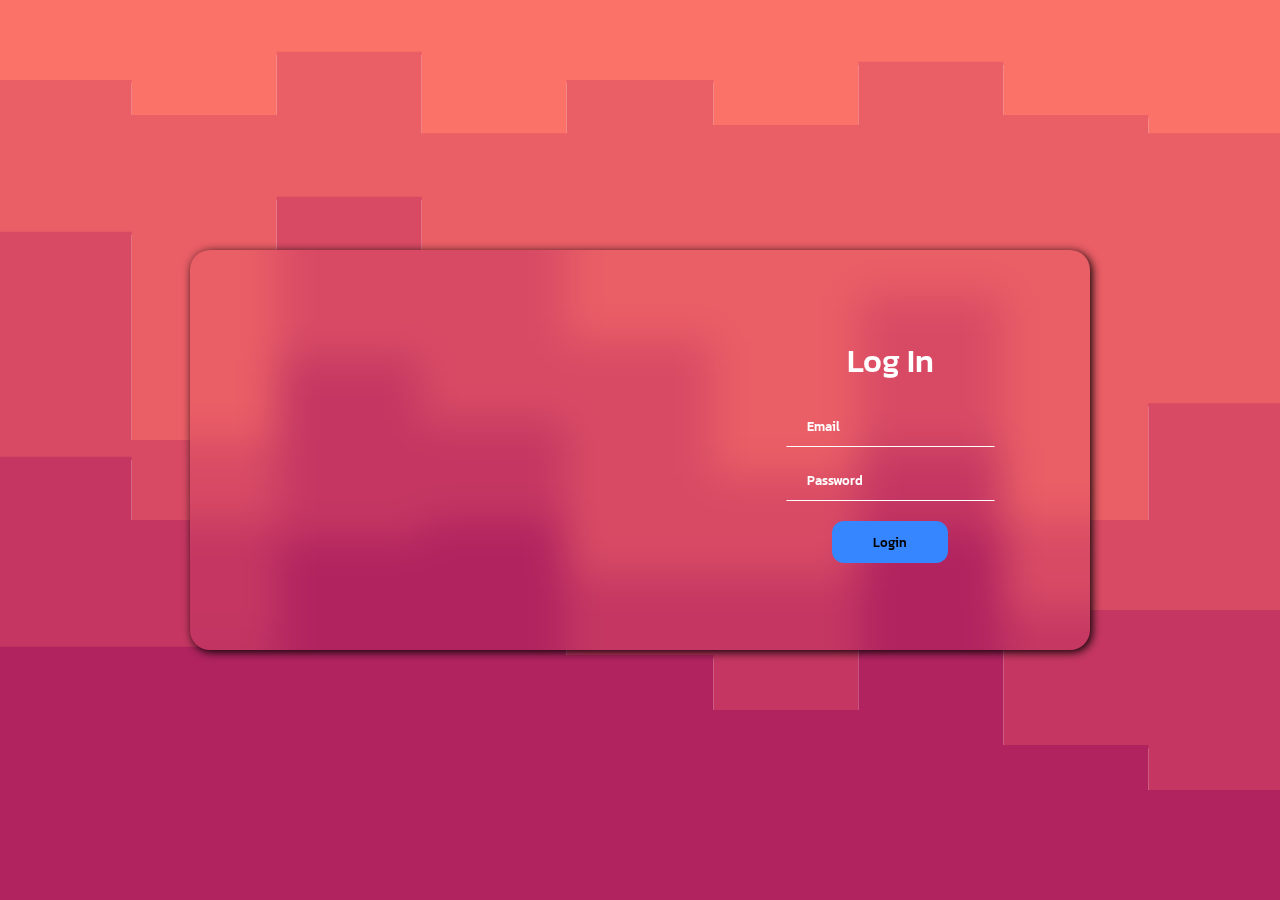
<file: index.html>
<!DOCTYPE html>
<html lang="en">

<head>
    <meta charset="UTF-8">
    <meta name="viewport" content="width=device-width, initial-scale=1.0">
    <title>Document</title>
    <link rel="stylesheet" href="style.css">
    <link rel="stylesheet" href="https://cdnjs.cloudflare.com/ajax/libs/font-awesome/6.6.0/css/all.min.css" integrity="sha512-Kc323vGBEqzTmouAECnVceyQqyqdsSiqLQISBL29aUW4U/M7pSPA/gEUZQqv1cwx4OnYxTxve5UMg5GT6L4JJg==" crossorigin="anonymous" referrerpolicy="no-referrer" />
</head>

<body>
    <div class="container">
        <div class="box-con1">
            <div class="box-con2">
                <div class="items-1">
                    <!-- <h1 class="text-1">box1</h1> -->
                </div>
                <div class="items-2">
                    <div class="input-con">
                        <h1 class="text-login">Log In</h1>
                        <div class="input-1">
                            <input type="text" placeholder="Email" />
                        </div>
                        <div class="input-1">
                            <input type="text" placeholder="Password" />
                        </div>
                        <button class="btn-login" onclick="window.location.href='home.html'">Login</button>
                    </div>
                </div>
            </div>
        </div>
    </div>
</body>

</html>
</file>
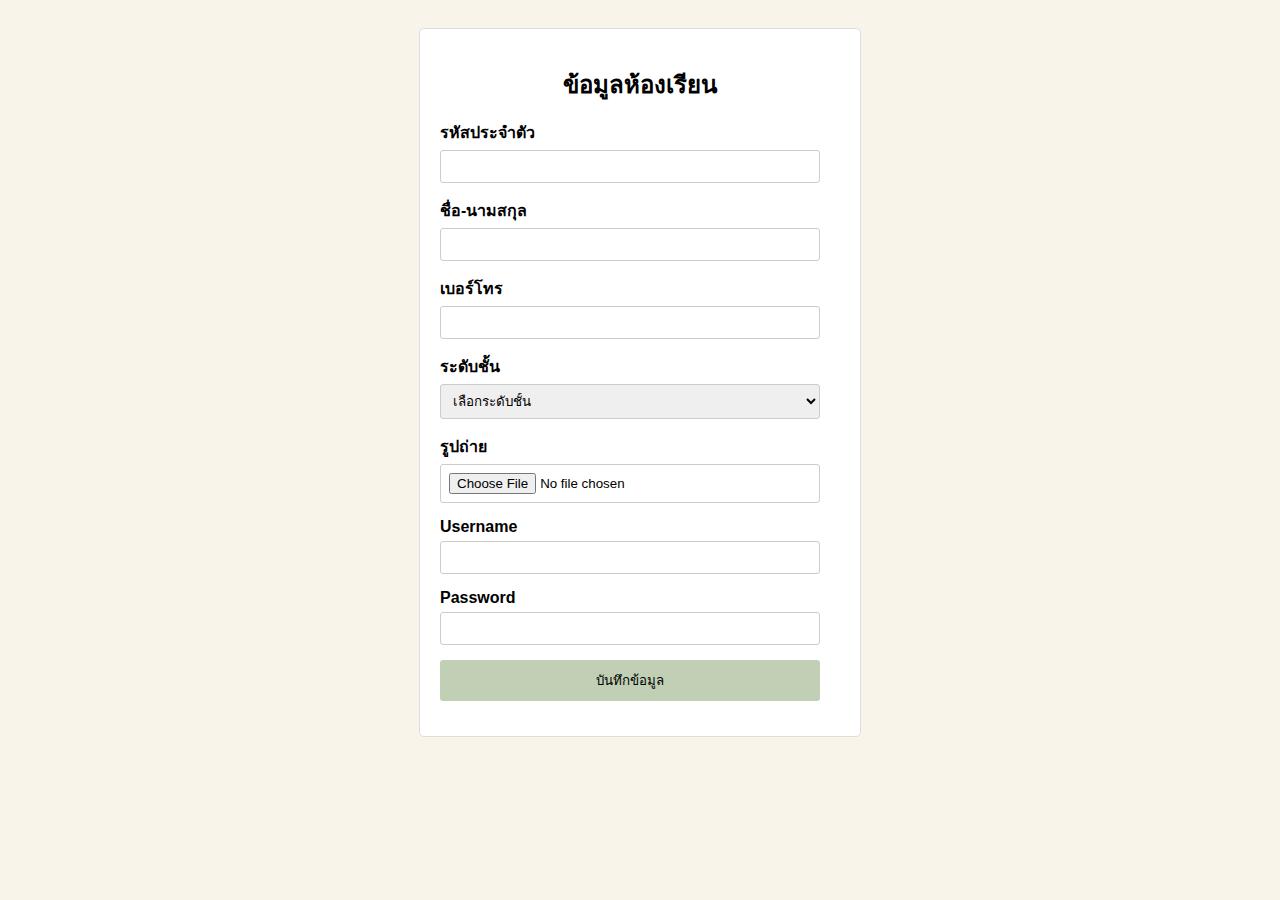
<file: add-classroom.html>
<!DOCTYPE html>
<html lang="th">
<head>
    <meta charset="UTF-8">
    <meta name="viewport" content="width=device-width, initial-scale=1.0">
    <title>ข้อมูลนักเรียน</title>
    <link rel="stylesheet" href="add-classroom.css">
</head>
<body>

<div class="form-container">
    <h1>ข้อมูลห้องเรียน</h1>
    <form>
        <div class="form-group">
            <label for="student-id">รหัสประจำตัว</label>
            <input type="text" id="student-id" name="student-id">
        </div>
        <div class="form-group">
            <label for="name">ชื่อ-นามสกุล</label>
            <input type="text" id="name" name="name">
        </div>
        <div class="form-group">
            <label for="phone">เบอร์โทร</label>
            <input type="text" id="phone" name="phone">
        </div>
        <div class="form-group">
            <label for="level">ระดับชั้น</label>
            <select id="level" name="level">
                <option value="">เลือกระดับชั้น</option>
                <option value="1">1</option>
                <option value="2">2</option>
                <option value="3">3</option>
            </select>
        </div>
        <div class="form-group">
            <label for="photo">รูปถ่าย</label>
            <input type="file" id="photo" name="photo">
        </div>
        <div class="form-group">
            <label for="username">Username</label>
            <input type="text" id="username" name="username">
        </div>
        <div class="form-group">
            <label for="password">Password</label>
            <input type="password" id="password" name="password">
        </div>
        <div class="form-group">
            <button type="submit">บันทึกข้อมูล</button>
        </div>
    </form>
</div>

</body>
</html>
</file>
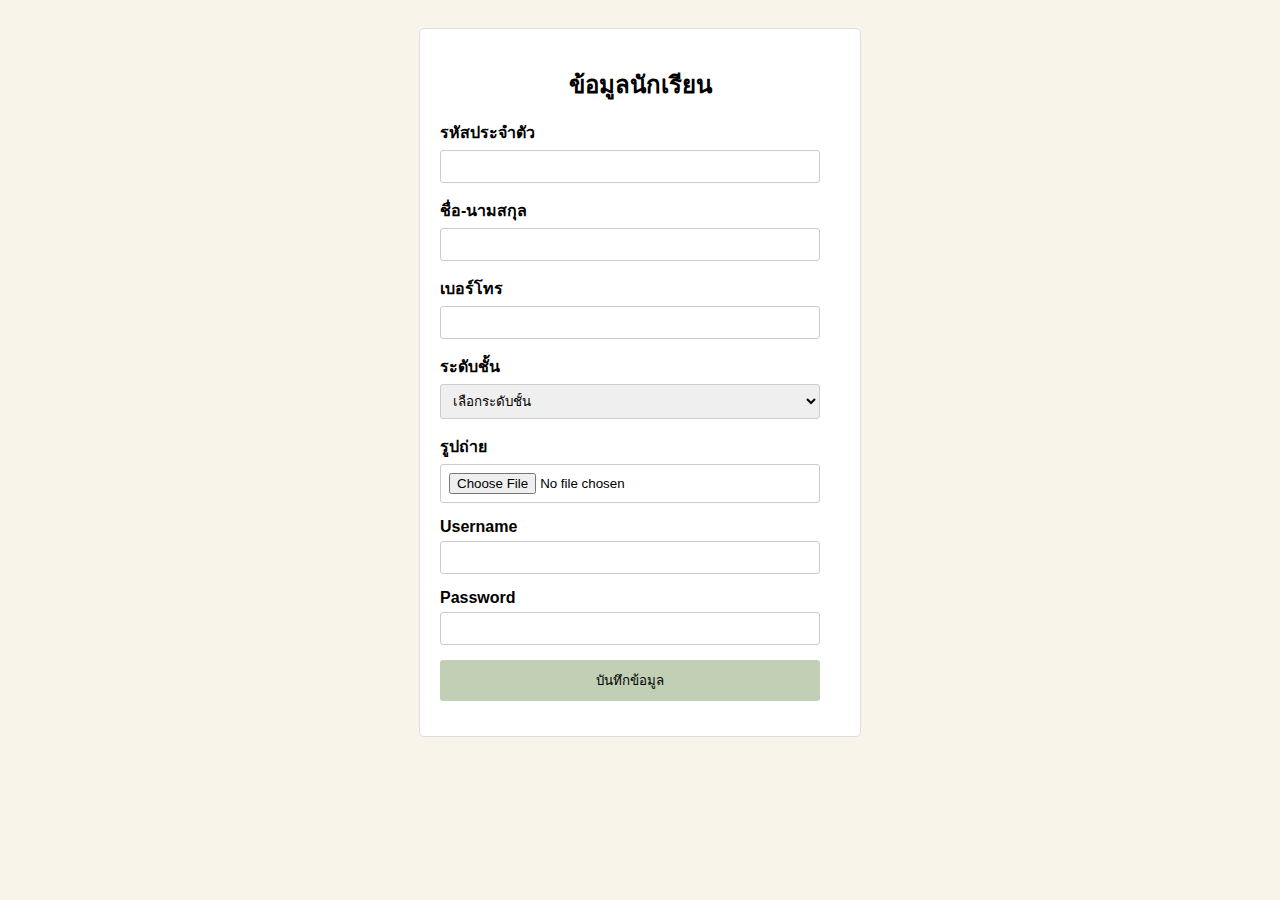
<file: add-student.html>
<!DOCTYPE html>
<html lang="th">
<head>
    <meta charset="UTF-8">
    <meta name="viewport" content="width=device-width, initial-scale=1.0">
    <title>ข้อมูลนักเรียน</title>
    <link rel="stylesheet" href="add-student.css">
</head>
<body>

<div class="form-container">
    <h1>ข้อมูลนักเรียน</h1>
    <form>
        <div class="form-group">
            <label for="student-id">รหัสประจำตัว</label>
            <input type="text" id="student-id" name="student-id">
        </div>
        <div class="form-group">
            <label for="name">ชื่อ-นามสกุล</label>
            <input type="text" id="name" name="name">
        </div>
        <div class="form-group">
            <label for="phone">เบอร์โทร</label>
            <input type="text" id="phone" name="phone">
        </div>
        <div class="form-group">
            <label for="level">ระดับชั้น</label>
            <select id="level" name="level">
                <option value="">เลือกระดับชั้น</option>
                <option value="1">1</option>
                <option value="2">2</option>
                <option value="3">3</option>
            </select>
        </div>
        <div class="form-group">
            <label for="photo">รูปถ่าย</label>
            <input type="file" id="photo" name="photo">
        </div>
        <div class="form-group">
            <label for="username">Username</label>
            <input type="text" id="username" name="username">
        </div>
        <div class="form-group">
            <label for="password">Password</label>
            <input type="password" id="password" name="password">
        </div>
        <div class="form-group">
            <button type="submit">บันทึกข้อมูล</button>
        </div>
    </form>
</div>

</body>
</html>
</file>
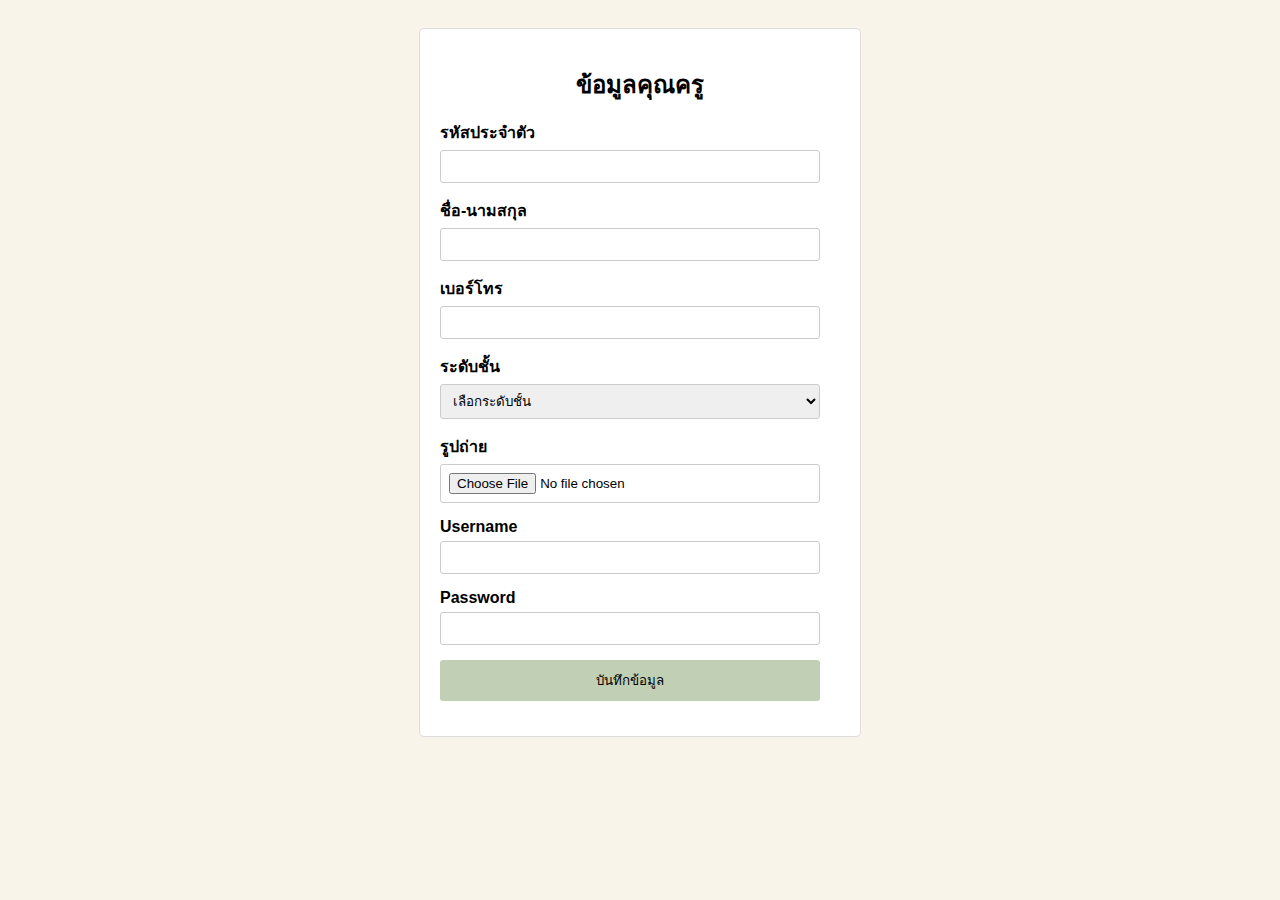
<file: add-teacher.html>
<!DOCTYPE html>
<html lang="th">
<head>
    <meta charset="UTF-8">
    <meta name="viewport" content="width=device-width, initial-scale=1.0">
    <title>ข้อมูลนักเรียน</title>
    <link rel="stylesheet" href="add-teacher.css">
</head>
<body>

<div class="form-container">
    <h1>ข้อมูลคุณครู</h1>
    <form>
        <div class="form-group">
            <label for="student-id">รหัสประจำตัว</label>
            <input type="text" id="student-id" name="student-id">
        </div>
        <div class="form-group">
            <label for="name">ชื่อ-นามสกุล</label>
            <input type="text" id="name" name="name">
        </div>
        <div class="form-group">
            <label for="phone">เบอร์โทร</label>
            <input type="text" id="phone" name="phone">
        </div>
        <div class="form-group">
            <label for="level">ระดับชั้น</label>
            <select id="level" name="level">
                <option value="">เลือกระดับชั้น</option>
                <option value="1">1</option>
                <option value="2">2</option>
                <option value="3">3</option>
            </select>
        </div>
        <div class="form-group">
            <label for="photo">รูปถ่าย</label>
            <input type="file" id="photo" name="photo">
        </div>
        <div class="form-group">
            <label for="username">Username</label>
            <input type="text" id="username" name="username">
        </div>
        <div class="form-group">
            <label for="password">Password</label>
            <input type="password" id="password" name="password">
        </div>
        <div class="form-group">
            <button type="submit">บันทึกข้อมูล</button>
        </div>
    </form>
</div>

</body>
</html>
</file>
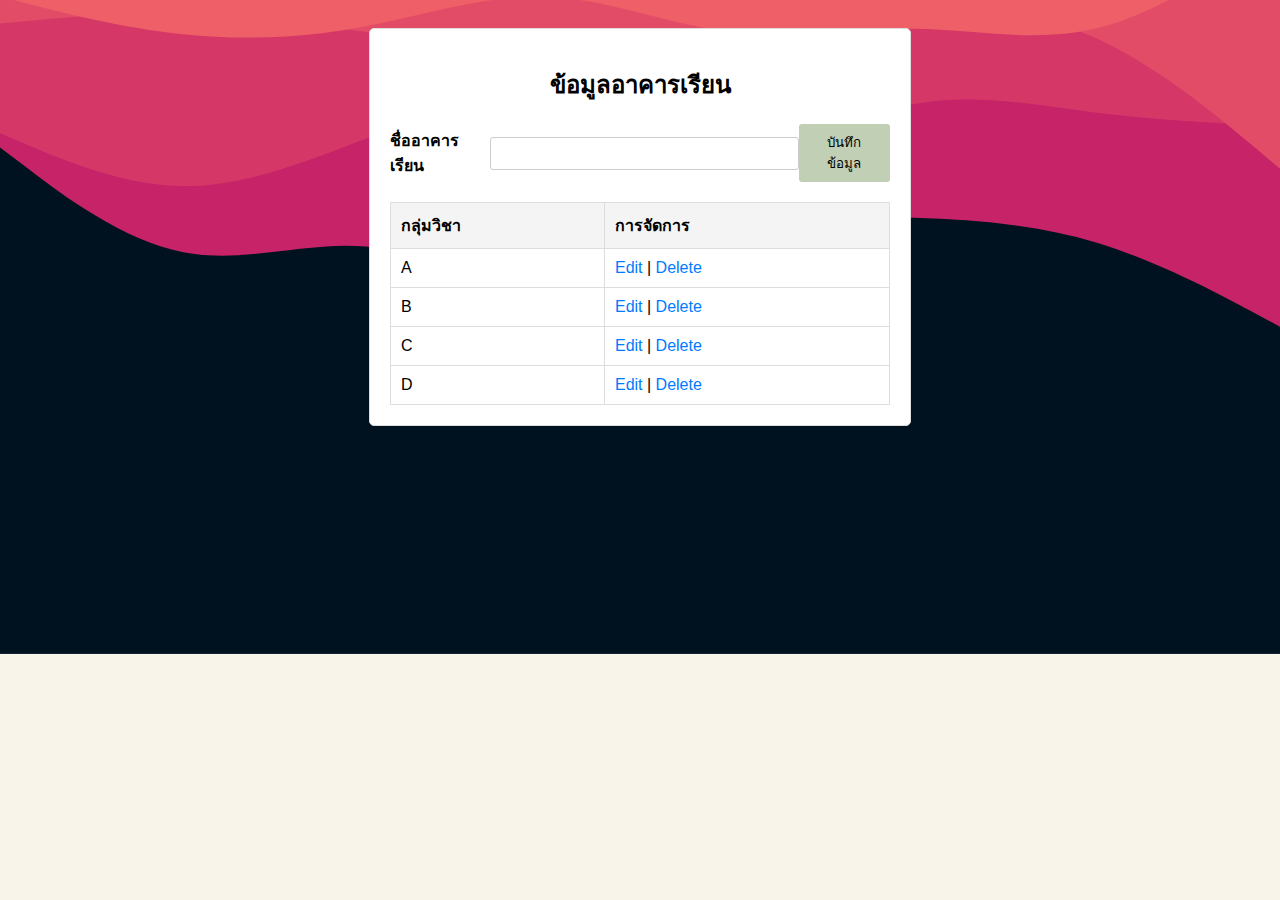
<file: building.html>
<!DOCTYPE html>
<html lang="th">
<head>
    <meta charset="UTF-8">
    <meta name="viewport" content="width=device-width, initial-scale=1.0">
    <title>ข้อมูลกลุ่มวิชา</title>
    <link rel="stylesheet" href="building.css">
</head>
<body>

<div class="container">
    <h1>ข้อมูลอาคารเรียน</h1>
    
    <div class="form-group">
        <label for="subject-group">ชื่ออาคารเรียน</label>
        <input type="text" id="subject-group" name="subject-group">
        <button type="button">บันทึกข้อมูล</button>
    </div>
    
    <table>
        <thead>
            <tr>
                <th>กลุ่มวิชา</th>
                <th>การจัดการ</th>
            </tr>
        </thead>
        <tbody>
            <tr>
                <td>A</td>
                <td><a href="#">Edit</a> | <a href="#">Delete</a></td>
            </tr>
            <tr>
                <td>B</td>
                <td><a href="#">Edit</a> | <a href="#">Delete</a></td>
            </tr>
            <tr>
                <td>C</td>
                <td><a href="#">Edit</a> | <a href="#">Delete</a></td>
            </tr>
            <tr>
                <td>D</td>
                <td><a href="#">Edit</a> | <a href="#">Delete</a></td>
            </tr>
        </tbody>
    </table>
</div>

</body>
</html>
</file>
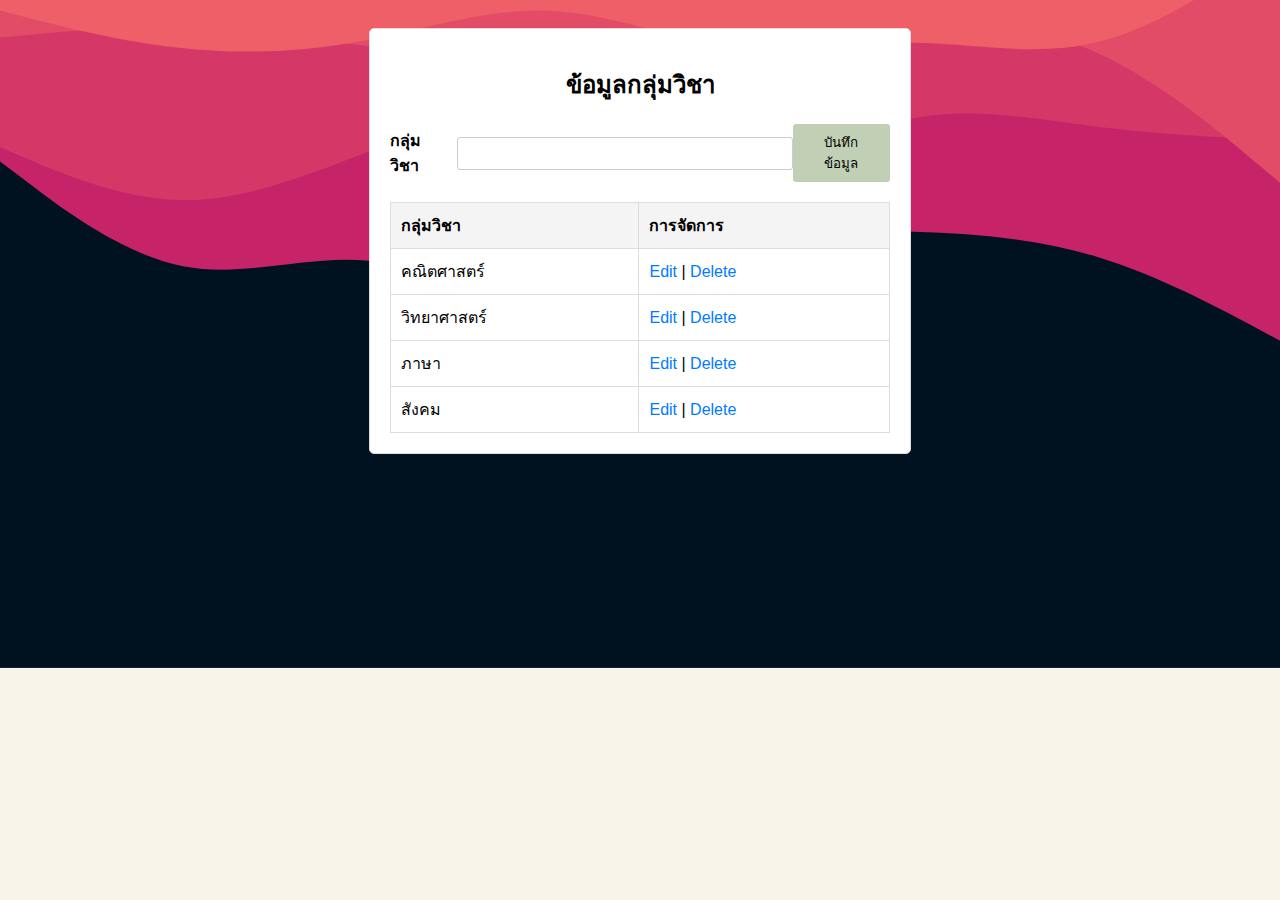
<file: data-subject.html>
<!DOCTYPE html>
<html lang="th">
<head>
    <meta charset="UTF-8">
    <meta name="viewport" content="width=device-width, initial-scale=1.0">
    <title>ข้อมูลกลุ่มวิชา</title>
    <link rel="stylesheet" href="data-subject.css">
</head>
<body>

<div class="container">
    <h1>ข้อมูลกลุ่มวิชา</h1>
    
    <div class="form-group">
        <label for="subject-group">กลุ่มวิชา</label>
        <input type="text" id="subject-group" name="subject-group">
        <button type="button">บันทึกข้อมูล</button>
    </div>
    
    <table>
        <thead>
            <tr>
                <th>กลุ่มวิชา</th>
                <th>การจัดการ</th>
            </tr>
        </thead>
        <tbody>
            <tr>
                <td>คณิตศาสตร์</td>
                <td><a href="#">Edit</a> | <a href="#">Delete</a></td>
            </tr>
            <tr>
                <td>วิทยาศาสตร์</td>
                <td><a href="#">Edit</a> | <a href="#">Delete</a></td>
            </tr>
            <tr>
                <td>ภาษา</td>
                <td><a href="#">Edit</a> | <a href="#">Delete</a></td>
            </tr>
            <tr>
                <td>สังคม</td>
                <td><a href="#">Edit</a> | <a href="#">Delete</a></td>
            </tr>
        </tbody>
    </table>
</div>

</body>
</html>
</file>
<file: style.css>
@import url('https://fonts.googleapis.com/css2?family=Kanit:wght@300;400;500&family=Roboto+Condensed:ital,wght@0,100..900;1,100..900&display=swap');

* {
    margin: 0;
    padding: 0;
    box-sizing: border-box;
    font-family: "Kanit", sans-serif;
    font-weight: 300;
    font-style: normal;
    font-family: "Kanit", sans-serif;
    font-weight: 400;
    font-style: normal;
    font-family: "Kanit", sans-serif;
    font-weight: 500;
    font-style: normal;
}

body {
    background-image: url('bg-img/stacked-steps-haikei.svg');
    /* ใช้ URL ของภาพ SVG ที่ต้องการ */
    background-size: cover;
    /* ปรับขนาดภาพให้ครอบคลุมทั้งหน้าจอ */
    background-position: center;
    /* จัดภาพให้อยู่ตรงกลาง */
    background-repeat: no-repeat;
    /* ไม่ทำซ้ำภาพ */
}

.container {
    max-width: 100vw;
    margin: 0 auto;
    /* border: 1px solid red; */
}

.box-con1 {
    /* border: 1px solid red; */
    display: flex;
    justify-content: center;
    align-items: center;
    height: 100vh;

}

.box-con2 {
    border-radius: 20px;
    /* border: 1px solid red; */
    display: flex;
    justify-content: center;
    align-items: center;
    backdrop-filter: blur(20px);
    /* background-image: url(bg-img/stacked-steps-haikei.svg); */
    background-position: center;
    background-repeat: no-repeat;
    background-size: cover;
    overflow: hidden;
    box-shadow: 2px 2px 10px black;
    /* background-color: rgb(152, 11, 247); */
    /* width: 100%; */
    /* height: 100%; */

}

.items-1 {
    width: 500px;
    height: 400px;
    background-image: url(https://plus.unsplash.com/premium_photo-1671070290623-d6f76bdbb3db?q=80&w=1936&auto=format&fit=crop&ixlib=rb-4.0.3&ixid=M3wxMjA3fDB8MHxwaG90by1wYWdlfHx8fGVufDB8fHx8fA%3D%3D);
    background-position: center;
    background-repeat: no-repeat;
    background-size: cover;
    text-align: center;
    border-radius: 0px 200px 0px 0px;
    /* border: 1px solid red; */



}

.text-1 {
    margin-top: 20px;
}

.items-2 {
    /* border: 1px solid red; */
    width: 400px;
    height: 400px;
    display: flex;
    justify-content: center;
    align-items: center;
    text-align: center;
    /* backdrop-filter: blur(20px); */


}

.text-login {
    margin-bottom: 20px;
    color: white;
}

.input-con {

    padding: 80px;
    /* border: 1px solid rgb(0, 0, 0); */
    border-radius: 12px;
}

.input-1 input::placeholder {
    color: white;
    /* เปลี่ยนสีข้อความ placeholder เป็นสีขาว */
    opacity: 1;
    /* ทำให้สีของ placeholder ชัดเจนขึ้น */
}


.input-1 {
    margin-top: 12px;
}

.input-1 input {
    background-color: transparent;
    /* border-radius: 20px; */
    outline: none;
    color: white;

    border: 1px solid transparent;
    padding: 10px 20px;
    border-bottom: 1px solid rgb(255, 255, 255);
}


.btn-login {
    margin-top: 20px;
    padding: 10px 40px;
    border-radius: 12px;
    border: 1px solid transparent;
    background-color: rgb(54, 134, 255);
    transition: all 0.3s;
}

.btn-login:hover {
    opacity: 0.7;
    border: 1px solid gray;
}
</file>
<file: add-classroom.css>
body {
    font-family: Arial, sans-serif;
    background-color: #f9f4ea;
    padding: 20px;
}
.form-container {
    width: 400px;
    margin: 0 auto;
    padding: 20px;
    background-color: #fff;
    border: 1px solid #ddd;
    border-radius: 5px;
}
h1 {
    text-align: center;
    font-size: 24px;
}
.form-group {
    margin-bottom: 15px;
}
.form-group label {
    display: block;
    font-weight: bold;
    margin-bottom: 5px;
}
.form-group input,
.form-group select,
.form-group button {
    width: calc(100% - 20px);
    padding: 8px;
    border: 1px solid #ccc;
    border-radius: 3px;
    box-sizing: border-box;
}
.form-group button {
    background-color: #c1d0b5;
    border: none;
    cursor: pointer;
    padding: 10px;
    text-align: center;
}
.form-group button:hover {
    background-color: #b0c4a0;
}
</file>
<file: add-student.css>
body {
    font-family: Arial, sans-serif;
    background-color: #f9f4ea;
    padding: 20px;
}
.form-container {
    width: 400px;
    margin: 0 auto;
    padding: 20px;
    background-color: #fff;
    border: 1px solid #ddd;
    border-radius: 5px;
}
h1 {
    text-align: center;
    font-size: 24px;
}
.form-group {
    margin-bottom: 15px;
}
.form-group label {
    display: block;
    font-weight: bold;
    margin-bottom: 5px;
}
.form-group input,
.form-group select,
.form-group button {
    width: calc(100% - 20px);
    padding: 8px;
    border: 1px solid #ccc;
    border-radius: 3px;
    box-sizing: border-box;
}
.form-group button {
    background-color: #c1d0b5;
    border: none;
    cursor: pointer;
    padding: 10px;
    text-align: center;
}
.form-group button:hover {
    background-color: #b0c4a0;
}
</file>
<file: add-teacher.css>
body {
    font-family: Arial, sans-serif;
    background-color: #f9f4ea;
    padding: 20px;
}
.form-container {
    width: 400px;
    margin: 0 auto;
    padding: 20px;
    background-color: #fff;
    border: 1px solid #ddd;
    border-radius: 5px;
}
h1 {
    text-align: center;
    font-size: 24px;
}
.form-group {
    margin-bottom: 15px;
}
.form-group label {
    display: block;
    font-weight: bold;
    margin-bottom: 5px;
}
.form-group input,
.form-group select,
.form-group button {
    width: calc(100% - 20px);
    padding: 8px;
    border: 1px solid #ccc;
    border-radius: 3px;
    box-sizing: border-box;
}
.form-group button {
    background-color: #c1d0b5;
    border: none;
    cursor: pointer;
    padding: 10px;
    text-align: center;
}
.form-group button:hover {
    background-color: #b0c4a0;
}
</file>
<file: building.css>
body {
    font-family: Arial, sans-serif;
    background-color: #f9f4ea;
    padding: 20px;
    background-image: url(bg-img/layered-waves-haikei.svg);
    background-position: center;
    background-repeat: no-repeat;
    background-size: cover;
}
.container {
    width: 500px;
    margin: 0 auto;
    background-color: #fff;
    border: 1px solid #ddd;
    border-radius: 5px;
    padding: 20px;
}
h1 {
    text-align: center;
    font-size: 24px;
    margin-bottom: 20px;
}
.form-group {
    display: flex;
    align-items: center;
    justify-content: space-between;
    margin-bottom: 20px;
}
.form-group label {
    margin-right: 10px;
    font-weight: bold;
}
.form-group input {
    width: calc(100% - 150px);
    padding: 8px;
    border: 1px solid #ccc;
    border-radius: 3px;
    box-sizing: border-box;
}
.form-group button {
    padding: 8px 16px;
    background-color: #c1d0b5;
    border: none;
    cursor: pointer;
    border-radius: 3px;
}
.form-group button:hover {
    background-color: #b0c4a0;
}
table {
    width: 100%;
    border-collapse: collapse;
}
th, td {
    padding: 10px;
    border: 1px solid #ddd;
    text-align: left;
}
th {
    background-color: #f4f4f4;
}
a {
    color: #007bff;
    text-decoration: none;
}
a:hover {
    text-decoration: underline;
}
</file>
<file: data-subject.css>
body {
    font-family: Arial, sans-serif;
    background-color: #f9f4ea;
    padding: 20px;
    background-image: url(bg-img/layered-waves-haikei.svg);
    background-position: center;
    background-repeat: no-repeat;
    background-size: cover;
}
.container {
    width: 500px;
    margin: 0 auto;
    background-color: #fff;
    border: 1px solid #ddd;
    border-radius: 5px;
    padding: 20px;
}
h1 {
    text-align: center;
    font-size: 24px;
    margin-bottom: 20px;
}
.form-group {
    display: flex;
    align-items: center;
    justify-content: space-between;
    margin-bottom: 20px;
}
.form-group label {
    margin-right: 10px;
    font-weight: bold;
}
.form-group input {
    width: calc(100% - 150px);
    padding: 8px;
    border: 1px solid #ccc;
    border-radius: 3px;
    box-sizing: border-box;
}
.form-group button {
    padding: 8px 16px;
    background-color: #c1d0b5;
    border: none;
    cursor: pointer;
    border-radius: 3px;
}
.form-group button:hover {
    background-color: #b0c4a0;
}
table {
    width: 100%;
    border-collapse: collapse;
}
th, td {
    padding: 10px;
    border: 1px solid #ddd;
    text-align: left;
}
th {
    background-color: #f4f4f4;
}
a {
    color: #007bff;
    text-decoration: none;
}
a:hover {
    text-decoration: underline;
}
</file>
